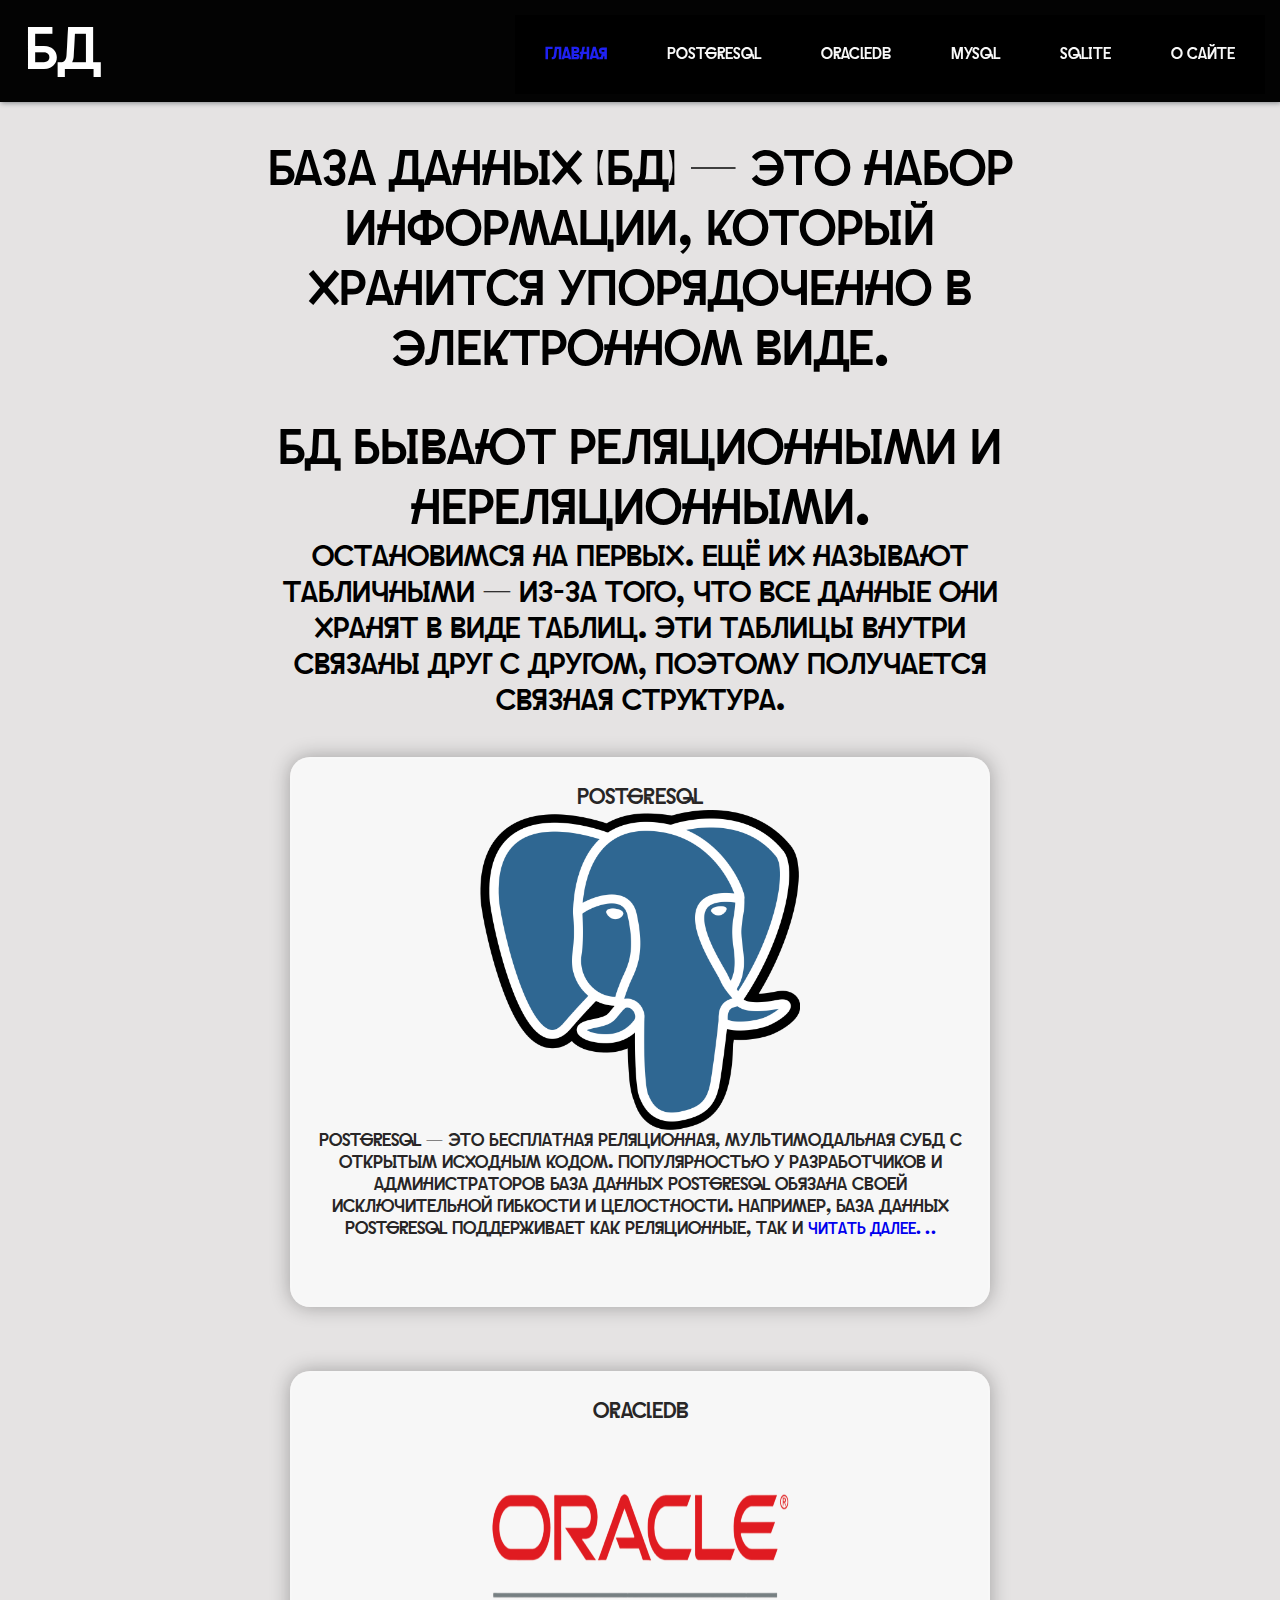
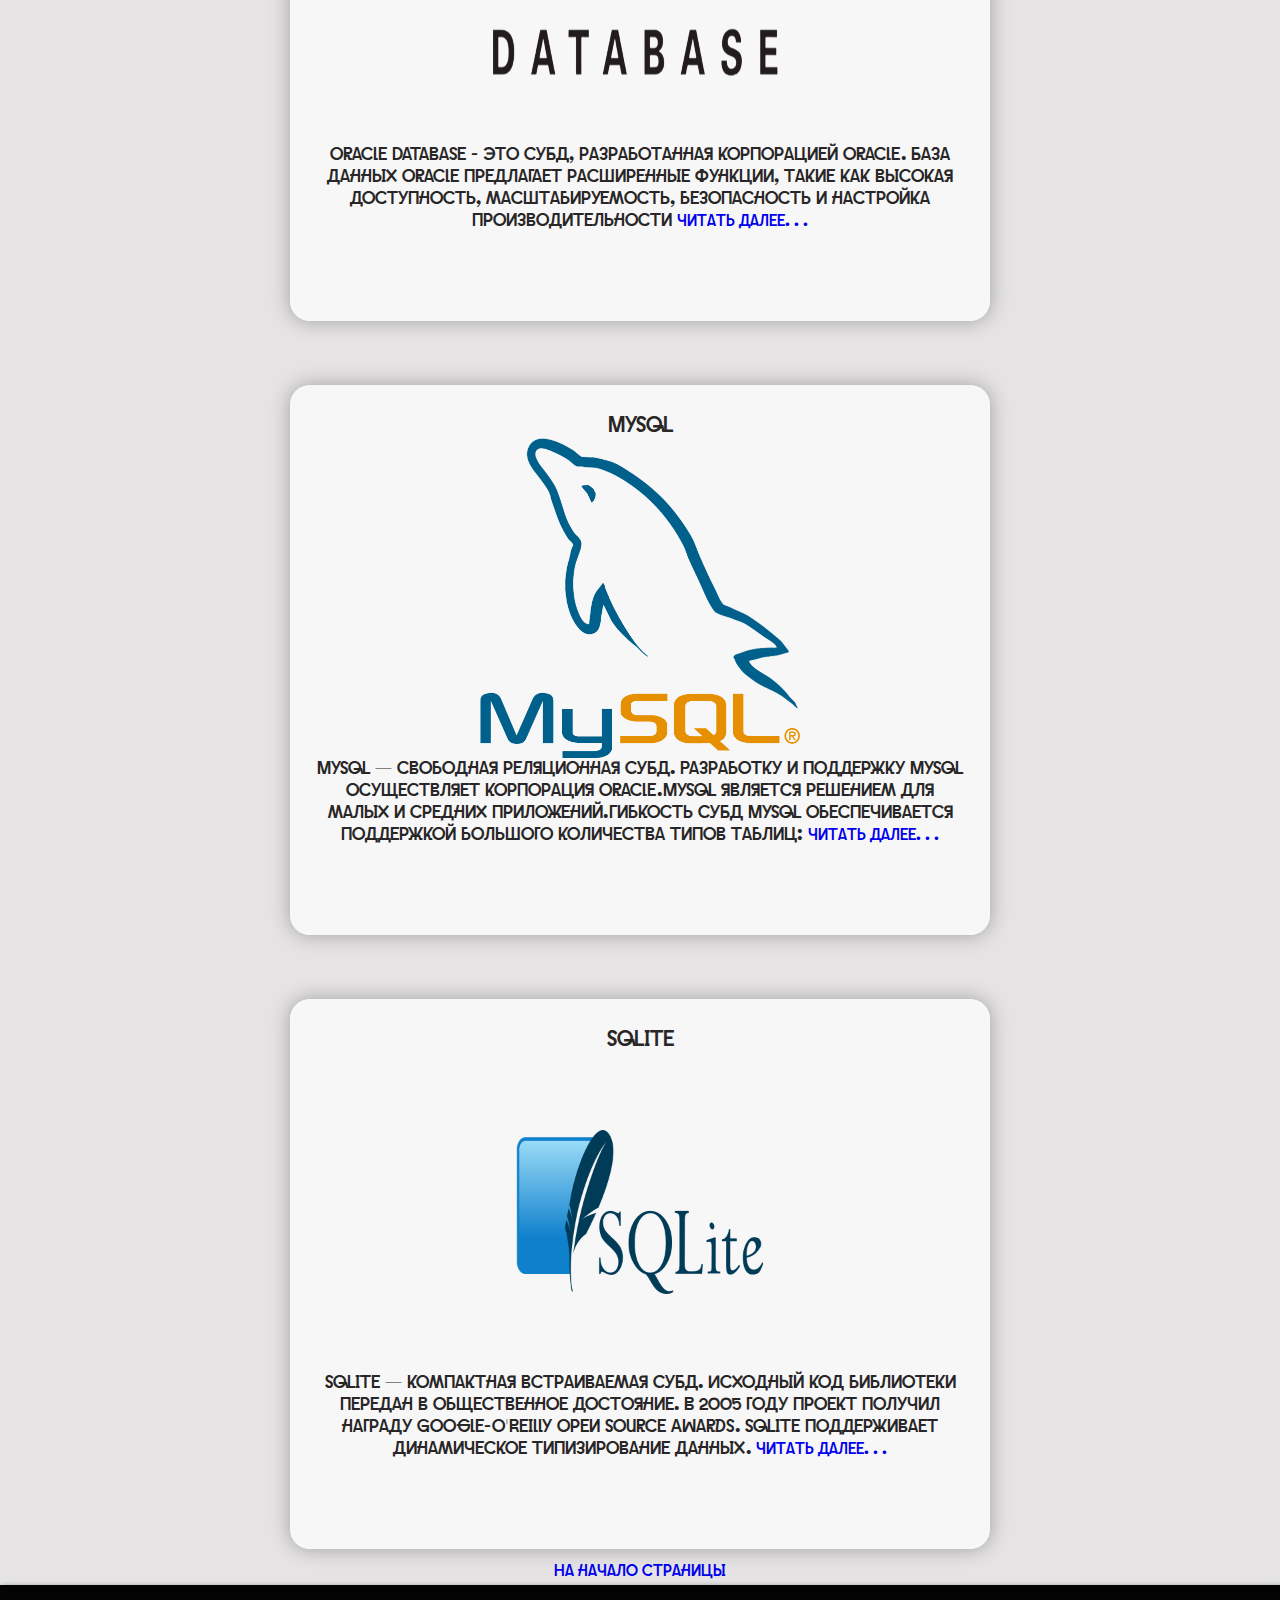
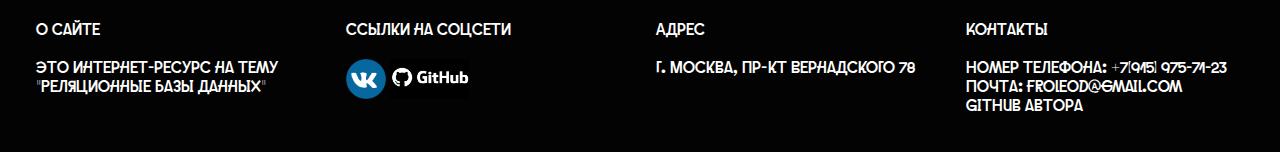
<file: index.html>
<!DOCTYPE html>
<html lang="en">
<head>
    <meta charset="UTF-8">
    <meta name="viewport" content="width=device-width, initial-scale=1.0">
    <title>Реляционные БД</title>
    <link rel="icon" href="favicon.png">


    <link rel="stylesheet" href="style.css" type="text/css">
</head>
<body>
<!-- Navigation bar -->
<header class="header">
    <a href="index.html" class="logo">БД</a>

    <!-- Hamburger icon -->
    <input class="side-menu" type="checkbox" id="side-menu"/>
    <label class="hamb" for="side-menu"><span class="hamb-line"></span></label>

    <!-- Menu -->
    <nav class="nav">
        <ul class="menu">
            <li><a href="index.html" class="active">Главная</a></li>
            <li><a href="postgres.html">PostgreSQL</a></li>
            <li><a href="oracle.html">OracleDB</a></li>
            <li><a href="mysql.html">MySQL</a></li>
            <li><a href="sqlite.html">SQLite</a></li>
            <li><a href="about.html">О сайте</a></li>
        </ul>
    </nav>
</header>


<!-- Main content -->
<main>

    <div class="centerdiv">


        <div class="container" id="tostart">
            <p>
                База данных (БД) — это набор информации,
                который хранится упорядоченно
                в электронном виде.
            </p>
        </div>


        <div class="container">
            <p>БД бывают реляционными и нереляционными.

            <p class="smallp">Остановимся на первых.
                Ещё их называют табличными — из-за того,
                что все данные они хранят в виде таблиц.
                Эти таблицы внутри связаны друг с другом,
                поэтому получается связная структура.
            </p>

            </p>

        </div>


        <br><br>


        <!--        <div class="wrapper">-->


        <div class="cardNChips">
            <div class="card" id="card1">
                <div class="caption">
                    <span class="title">PostgreSQL</span>
                    <a href="postgres.html"><img class="dbimg" src="postgres.jpg" alt="PostgreSQL" width="450px"
                                               height="450px" style="display: block; margin: 0 auto;"></a>
                    <span class="info">
                    PostgreSQL — это бесплатная реляционная, мультимодальная СУБД c открытым исходным кодом.
                    Популярностью у разработчиков и администраторов база данных PostgreSQL обязана своей исключительной
                    гибкости и целостности. Например, база данных PostgreSQL поддерживает как реляционные, так и
                        <a href="postgres.html">Читать далее. ..</a>
                            </span>
                    <br>
                </div>
            </div>

            <div class="card" id="card2">
                <div class="caption">
                    <span class="title">OracleDB</span>
                    <a href="oracle.html"><img class="dbimg" src="oracle3.png" alt="Oracle" width="450px"
                                                 height="450px" style="display: block; margin: 0 auto;"></a>
                    <span class="info">

                            Oracle Database - это СУБД, разработанная корпорацией Oracle.
                            База данных Oracle предлагает расширенные функции,
                            такие как высокая доступность, масштабируемость, безопасность
                            и настройка производительности <a href="oracle.html">Читать далее. . .</a>
                            </span>
                    <br>
                </div>
            </div>

            <div class="card" id="card3">
                <div class="caption">
                    <span class="title">MySQL</span>
                    <a href="mysql.html"><img class="dbimg" src="mysql2.png" alt="MySQL" width="20em"
                                                 height="20em" style="display: block; margin: 0 auto;"></a>
                    <span class="info">
                    MySQL — свободная реляционная СУБД.
                        Разработку и поддержку MySQL осуществляет корпорация Oracle.MySQL является
                            решением для малых и средних приложений.Гибкость СУБД MySQL обеспечивается поддержкой
                            большого количества типов таблиц: <a href="mysql.html">Читать далее. . .</a>
                            </span>
                    <br>
                </div>
            </div>

            <div class="card" id="card4">
                <div class="caption">
                    <span class="title">SQLite</span>
                    <a href="sqlite.html"><img class="dbimg" src="sqlite2.png" alt="SQLite" width="250px"
                                                 height="100px" style="display: block; margin: 0 auto;"></a>
                    <span class="info">
                    SQLite — компактная встраиваемая СУБД.
                        Исходный код библиотеки передан в общественное достояние.
                        В 2005 году проект получил награду Google-O'Reilly Open Source Awards.
                        SQLite поддерживает динамическое типизирование данных.
                        <a href="sqlite.html">Читать далее. . .</a>
                    </span>
                    <br>
                </div>
            </div>

            <!--            </div>-->

            <!--            <div>-->
            <!--                <p>PostgreSQL</p>-->

            <!--                <a href="postgres.html"><img class="dbimg" src="postgres.jpg" alt="PostgreSQL" width="450px"-->
            <!--                                             height="450px" style="display: block; margin: 0 auto;"></a>-->
            <!--                <br>-->

            <!--                <div class="textborder">-->
            <!--                    <p>PostgreSQL — это СУБД c открытым исходным кодом.-->
            <!--                    <p class="smallp">Популярностью у разработчиков и администраторов база данных PostgreSQL-->
            <!--                        обязана-->
            <!--                        своей исключительной-->
            <!--                        гибкости и целостности. Например, база данных PostgreSQL поддерживает-->
            <!--                        как реляционные, так и нереляционные запросы.<a href="postgres.html">Читать далее. .-->
            <!--                            .</a>-->
            <!--                    </p>-->

            <!--                    </p>-->
            <!--                </div>-->

            <!--            </div>-->

            <!--            <div>-->
            <!--                <p>Oracle</p>-->

            <!--                <a href="oracle.html"><img class="dbimg" src="oracle.png" alt="OracleDB" width="450px"-->
            <!--                                           height="450px"-->
            <!--                                           style="display: block; margin: 0 auto;"></a>-->
            <!--                <br>-->

            <!--                <div class="textborder">-->
            <!--                    <p>Oracle Database - это СУБД,-->
            <!--                        разработанная корпорацией Oracle.-->

            <!--                    <p class="smallp">База данных Oracle предлагает расширенные функции,-->
            <!--                        такие как высокая доступность, масштабируемость, безопасность-->
            <!--                        и настройка производительности<a href="oracle.html">Читать далее. . .</a>-->
            <!--                    </p>-->

            <!--                    </p>-->
            <!--                </div>-->

            <!--            </div>-->


            <!--            <div>-->

            <!--                <p>MySQL</p>-->

            <!--                <a href="mysql.html"><img class="dbimg" src="mysql2.png" alt="MySQL" width="450px"-->
            <!--                                          height="450px"-->
            <!--                                          style="display: block; margin: 0 auto;"></a>-->
            <!--                <br>-->

            <!--                <div class="textborder">-->
            <!--                    <p>MySQL — свободная реляционная СУБД.-->

            <!--                    <p class="smallp">Разработку и поддержку MySQL осуществляет корпорация Oracle.-->
            <!--                        MySQL является решением для малых и средних приложений.-->
            <!--                        Гибкость СУБД MySQL обеспечивается поддержкой большого количества типов таблиц: <a-->
            <!--                                href="mysql.html">Читать далее. . .</a>-->
            <!--                    </p>-->

            <!--                    </p>-->
            <!--                </div>-->

            <!--            </div>-->

            <!--            <div>-->
            <!--                <p>SQLite</p>-->

            <!--                <a href="sqlite.html"><img class="dbimg" src="sqlite.png" alt="SQLite" width="450px"-->
            <!--                                           height="450px"-->
            <!--                                           style="display: block; margin: 0 auto;"></a>-->

            <!--                <div class="textborder">-->
            <!--                    <p>SQLite — компактная встраиваемая СУБД.-->
            <!--                    <p class="smallp">Исходный код библиотеки передан в общественное достояние.-->
            <!--                        В 2005 году проект получил награду Google-O'Reilly Open Source Awards.-->
            <!--                        SQLite поддерживает динамическое типизирование данных.-->
            <!--                        <a href="mysql.html">Читать далее. . .</a>-->
            <!--                    </p>-->
            <!--                    </p>-->
            <!--                </div>-->
            <!--            </div>-->

            <!--        </div>-->


        </div>
    </div>
</main>
<p class="smallp">
    <a href="#tostart">На начало страницы</a>
</p>
<footer class="footer">


    <div class="foot">


        <div class="first">
            О сайте<br><br>
            Это интернет-ресурс на тему "Реляционные базы данных"
        </div>

        <div class="second">
            Ссылки на соцсети<br><br>
            <a href="https://vk.com/frolovvvvvvvvvvv" target="_blank"><img src="vk.png" width="40px" height="40px"></a>
            <a href="https://github.com/froleod" target="_blank"><img src="github2.jpg" width="80px" height="40px"></a>
        </div>

        <div class="third">
            Адрес<br><br>
            г. Москва, пр-кт Вернадского 78
        </div>

        <div class="forth">
            Контакты<br><br>
            <a href="tel:89159757123">Номер телефона: +7(915) 975-71-23</a>
            <br>
            <a href="mailto:froleod@gmail.com">Почта: froleod@gmail.com</a>
            <br>
            <a href="https://github.com/froleod" target="_blank">GitHub автора</a>
        </div>

    </div>


</footer>

</body>
</html>
</file>
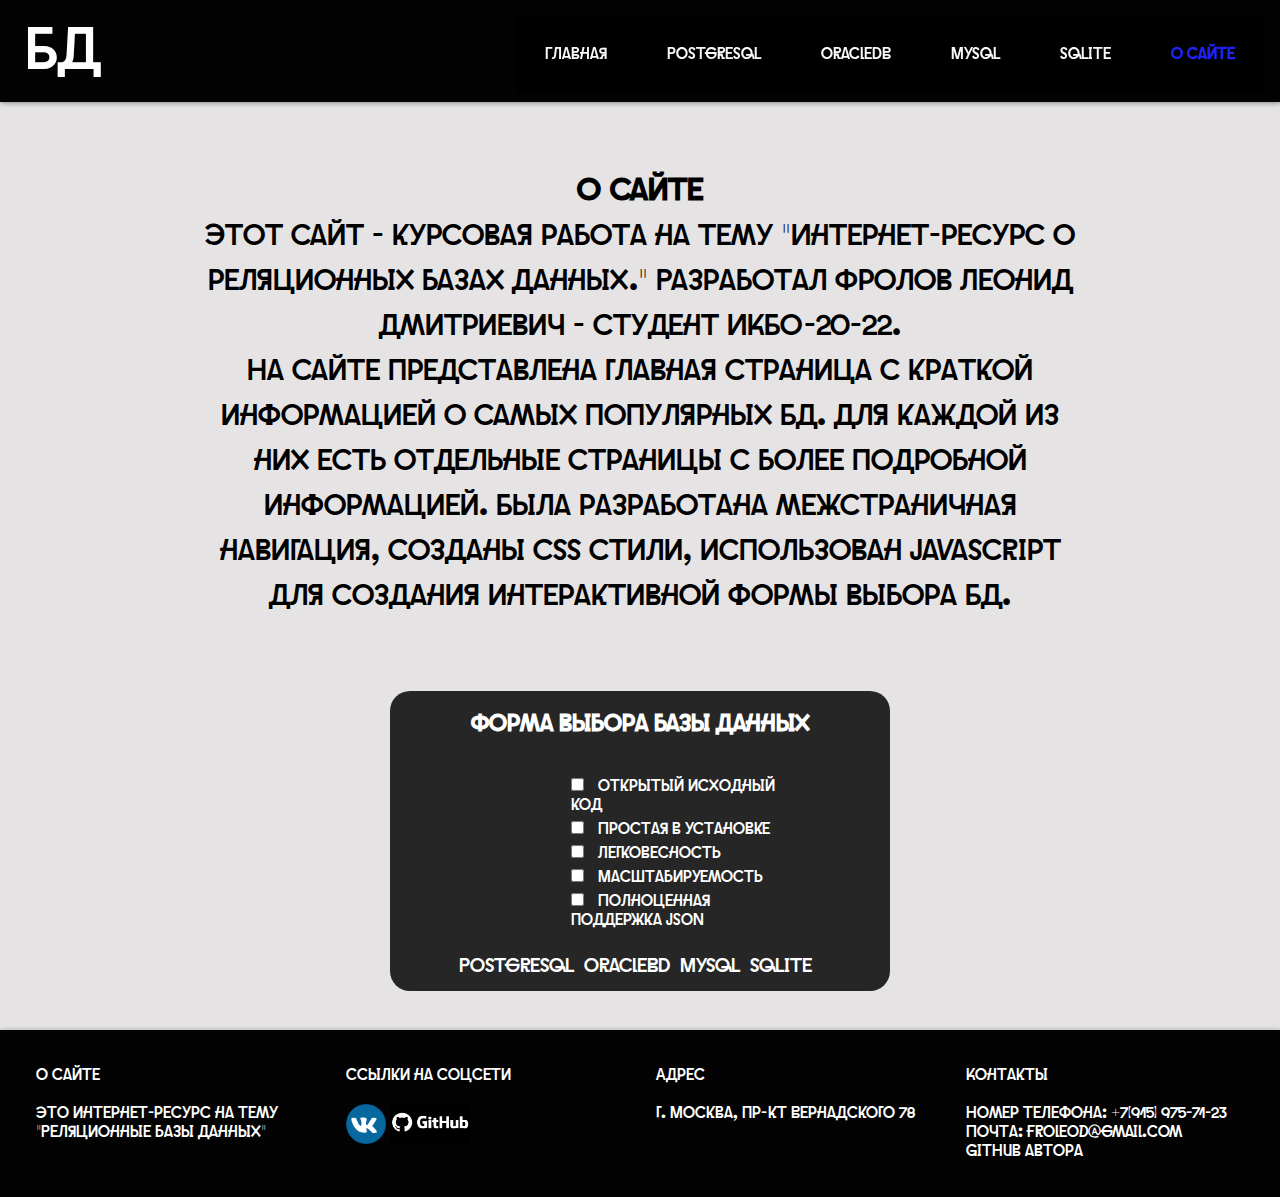
<file: about.html>
<!DOCTYPE html>
<html lang="en">
<head>
    <meta charset="UTF-8">
    <meta name="viewport" content="width=device-width, initial-scale=1.0">
    <title>About</title>
    <link rel="stylesheet" href="style.css">
    <link rel="icon" href="favicon.png">

    <script src="script.js"></script>

</head>
<body>
<!-- Navigation bar -->
<header class="header">
    <a href="index.html" class="logo">БД</a>
    <!-- Hamburger icon -->
    <input class="side-menu" type="checkbox" id="side-menu"/>
    <label class="hamb" for="side-menu"><span class="hamb-line"></span></label>
    <!-- Menu -->
    <nav class="nav">
        <ul class="menu">
            <li><a href="index.html">Главная</a></li>
            <li><a href="postgres.html">PostgreSQL</a></li>
            <li><a href="oracle.html">OracleDB</a></li>
            <li><a href="mysql.html">MySQL</a></li>
            <li><a href="sqlite.html">SQLite</a></li>
            <li><a href="about.html" class="active">О сайте</a></li>
        </ul>
    </nav>
</header>

<main>
    <div class="centerdiv">

        <div style="line-height: 1.5; margin-top: 5%;">


            <h1>О сайте</h1>
            <p class="smallp" style="margin-left: 15%; margin-right: 15%;">Этот сайт - курсовая работа на тему
                "Интернет-ресурс о реляционных базах данных."
                Разработал Фролов Леонид Дмитриевич - студент ИКБО-20-22.
                <br>На сайте представлена главная страница с краткой
                информацией о самых популярных БД.
                Для каждой из них есть отдельные страницы с более подробной информацией. Была разработана межстраничная
                навигация, созданы CSS стили, использован JavaScript для создания интерактивной формы выбора БД.
            </p>
            <br>
            <br>
            <br>



        </div>

        <div class="form">
            <form id="databaseForm">
                <br>
                <h2>Форма выбора базы данных</h2>
                <br><br>
                <div class="labels">
                <label>
                    <input type="checkbox" name="openSourceCheckbox" class="filterCheckbox">
                    Открытый исходный код
                </label>
                <label>
                    <input type="checkbox" name="easyToInstallCheckbox" class="filterCheckbox">
                    Простая в установке
                </label>
                <label>
                    <input type="checkbox" name="lightnessCheckbox" class="filterCheckbox">
                    Легковесность
                </label>
                <label>
                    <input type="checkbox" name="performanceCheckbox" class="filterCheckbox">
                    Масштабируемость
                </label>
                <label>
                    <input type="checkbox" name="JSONCheckbox" class="filterCheckbox">
                    Полноценная поддержка JSON
                </label>
                </div>
                <br>
                <div id="result"></div>
            </form>
        </div>
        <br>
    </div>
</main>
</body>

<footer class="footer">


    <div class="foot">


        <div class="first">
            О сайте<br><br>
            Это интернет-ресурс на тему "Реляционные базы данных"
        </div>

        <div class="second">
            Ссылки на соцсети<br><br>
            <a href="https://vk.com/frolovvvvvvvvvvv" target="_blank"><img src="vk.png" width="40px" height="40px"></a>
            <a href="https://github.com/froleod" target="_blank"><img src="github2.jpg" width="80px" height="40px"></a>
        </div>

        <div class="third">
            Адрес<br><br>
            г. Москва, пр-кт Вернадского 78
        </div>

        <div class="forth">
            Контакты<br><br>
            <a href="tel:89159757123">Номер телефона: +7(915) 975-71-23</a>
            <br>
            <a href="mailto:froleod@gmail.com">Почта: froleod@gmail.com</a>
            <br>
            <a href="https://github.com/froleod" target="_blank">GitHub автора</a>
        </div>

    </div>


</footer>
</html>
</file>
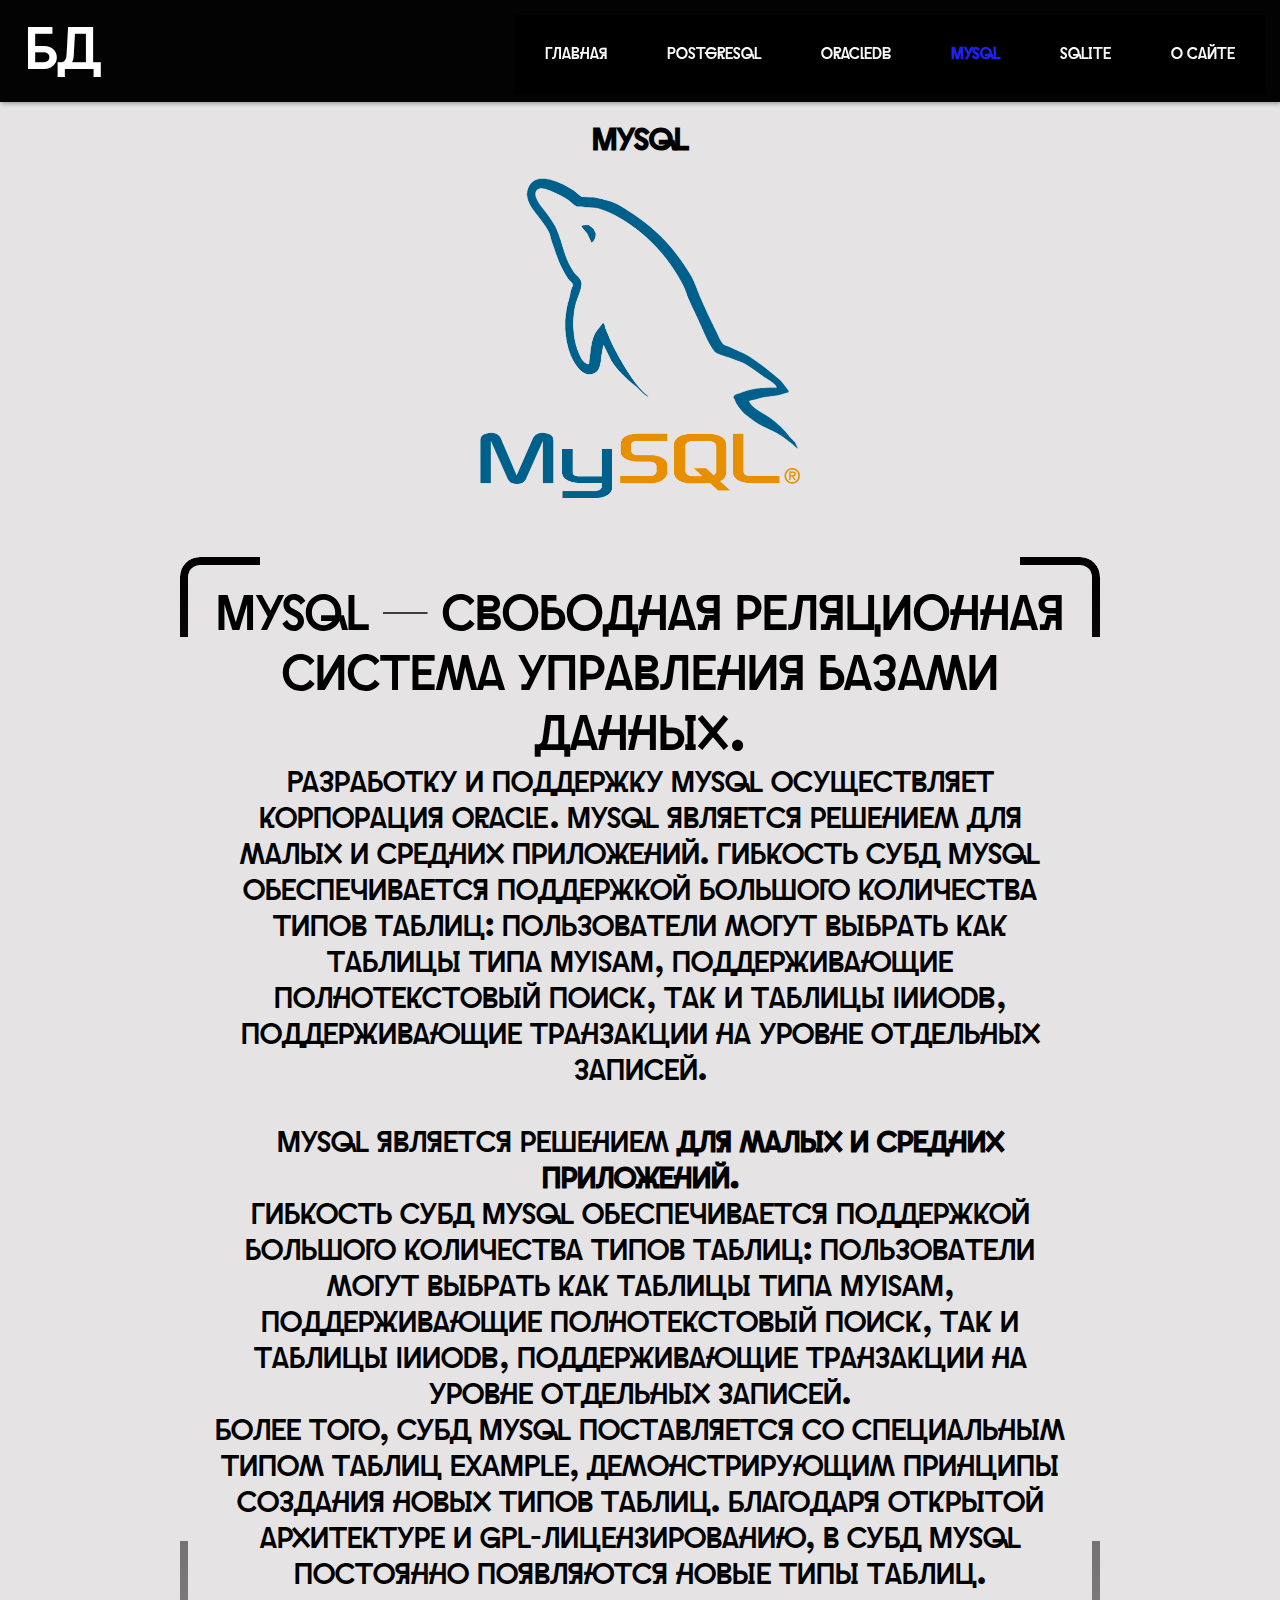
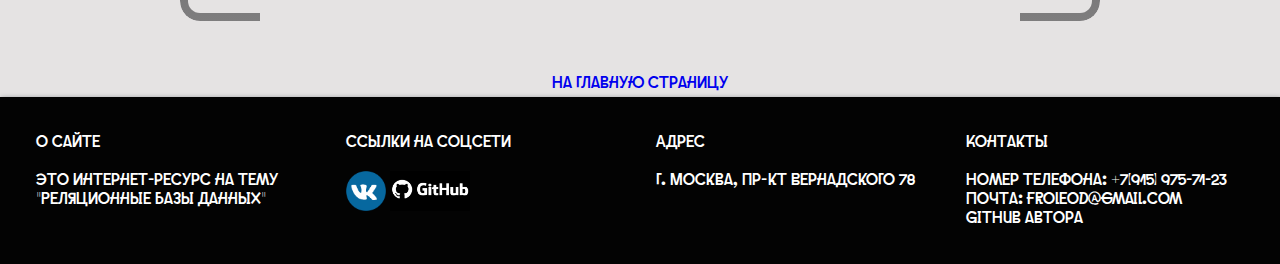
<file: mysql.html>
<!DOCTYPE html>
<html lang="en">
<head>
    <meta charset="UTF-8">
    <meta name="viewport" content="width=device-width, initial-scale=1.0">
    <title>MySQL</title>
    <link rel="stylesheet" href="style.css">
    <link rel="icon" href="favicon.png">

</head>
<body>
    <!-- Navigation bar -->
    <header class="header">
        <!-- Logo -->
        <a href="index.html" class="logo">БД</a>
        <!-- Hamburger icon -->
        <input class="side-menu" type="checkbox" id="side-menu"/>
        <label class="hamb" for="side-menu"><span class="hamb-line"></span></label>
        <!-- Menu -->
        <nav class="nav">
            <ul class="menu">
                <li><a href="index.html">Главная</a></li>
                <li><a href="postgres.html">PostgreSQL</a></li>
                <li><a href="oracle.html">OracleDB</a></li>
                <li><a href="mysql.html" class="active">MySQL</a></li>
                <li><a href="sqlite.html">SQLite</a></li>
                <li><a href="about.html">О сайте</a></li>
            </ul>
        </nav>
    </header>
    <!-- Main content -->
    <main>
        <div class="centerdiv">
            <br>
            <h1>MySQL</h1>
            <br>
        
            <img class="dbimg" src="mysql2.png" alt="MySQL" width="450px" height="450px" style="display: block; margin: 0 auto;">
            <br>
        
            <div class="textborder">
                <p>MySQL — свободная реляционная система управления базами данных.

                <p class="smallp">Разработку и поддержку MySQL осуществляет корпорация Oracle.
                    MySQL является решением для малых и средних приложений.
                    Гибкость СУБД MySQL обеспечивается поддержкой большого количества типов таблиц:
                    пользователи могут выбрать как таблицы типа MyISAM, поддерживающие полнотекстовый поиск,
                    так и таблицы InnoDB, поддерживающие транзакции на уровне отдельных записей.

                    <br><br>
                MySQL является решением <b>для малых и средних приложений.</b>
                <br>
                Гибкость СУБД MySQL обеспечивается поддержкой большого количества типов таблиц: пользователи могут
                выбрать как таблицы типа MyISAM, поддерживающие полнотекстовый поиск, так и таблицы InnoDB, поддерживающие
                транзакции на уровне отдельных записей.
                <br>Более того, СУБД MySQL поставляется со специальным типом таблиц EXAMPLE,
                демонстрирующим принципы создания новых типов таблиц. Благодаря открытой архитектуре и GPL-лицензированию, в
                СУБД MySQL постоянно появляются новые типы таблиц.
                </p>

                </p>
            </div>
        
            
        
            <p class="smallp">
                <a href="index.html">На главную страницу</a>
            </p>
        </div>
    </main>
</body>
<footer class="footer">


    <div class="foot">


        <div class="first">
            О сайте<br><br>
            Это интернет-ресурс на тему "Реляционные базы данных"
        </div>

        <div class="second">
            Ссылки на соцсети<br><br>
            <a href="https://vk.com/frolovvvvvvvvvvv" target="_blank"><img src="vk.png" width="40px" height="40px"></a>
            <a href="https://github.com/froleod" target="_blank"><img src="github2.jpg" width="80px" height="40px"></a>
        </div>

        <div class="third">
            Адрес<br><br>
            г. Москва, пр-кт Вернадского 78
        </div>

        <div class="forth">
            Контакты<br><br>
            <a href="tel:89159757123">Номер телефона: +7(915) 975-71-23</a>
            <br>
            <a href="mailto:froleod@gmail.com">Почта: froleod@gmail.com</a>
            <br>
            <a href="https://github.com/froleod" target="_blank">GitHub автора</a>
        </div>

    </div>


</footer>
</html>
</file>
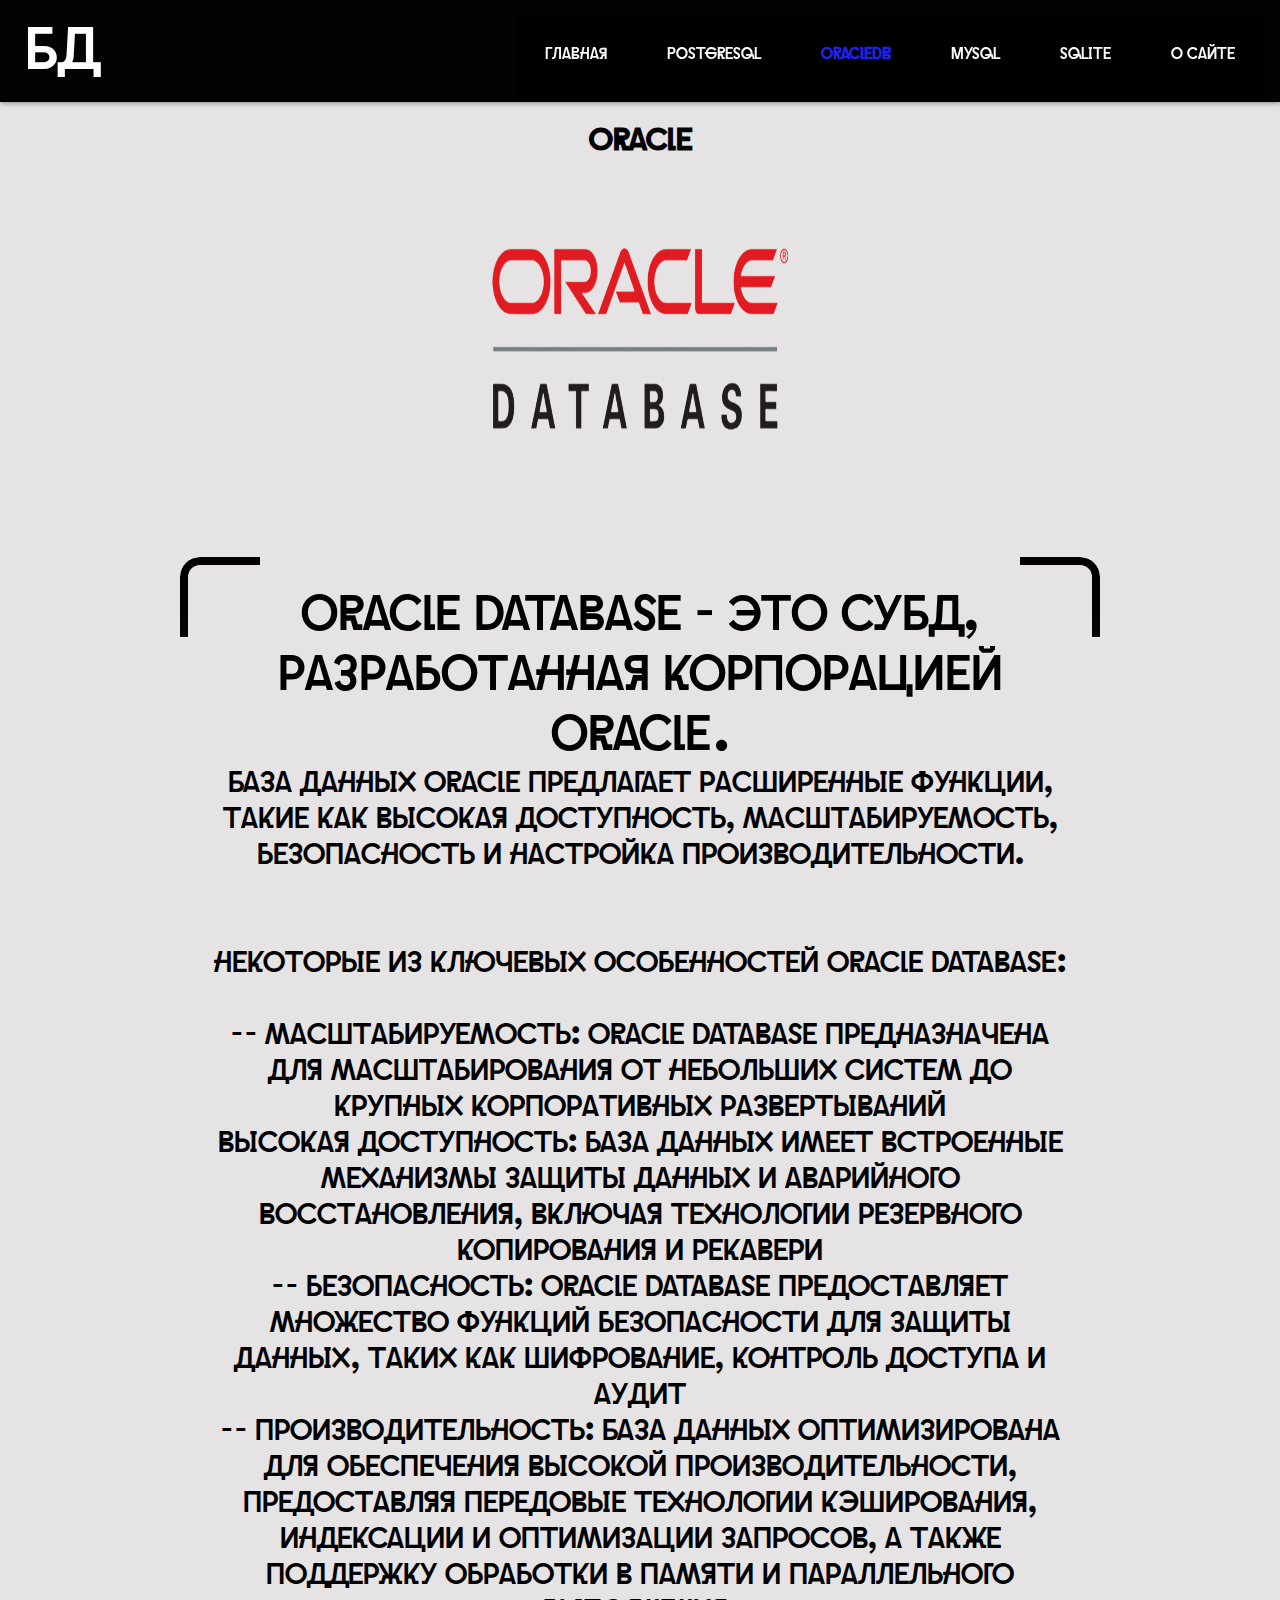
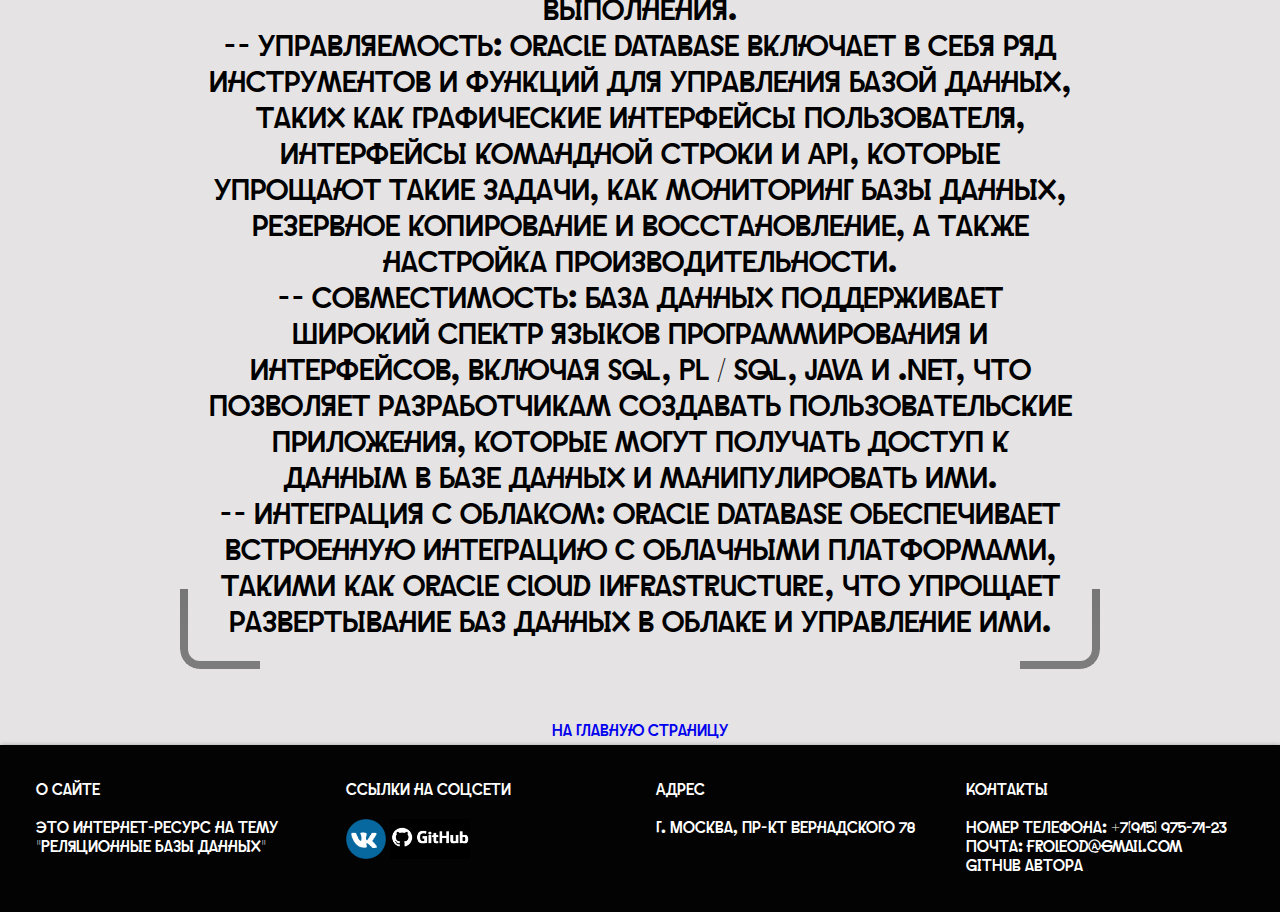
<file: oracle.html>
<!DOCTYPE html>
<html lang="en">
<head>
    <meta charset="UTF-8">
    <meta name="viewport" content="width=device-width, initial-scale=1.0">
    <title>Oracle</title>
    <link rel="stylesheet" href="style.css">
    <link rel="icon" href="favicon.png">

</head>
<body>
    <!-- Navigation bar -->
    <header class="header">
        <!-- Logo -->
        <a href="index.html" class="logo">БД</a>
        <!-- Hamburger icon -->
        <input class="side-menu" type="checkbox" id="side-menu"/>
        <label class="hamb" for="side-menu"><span class="hamb-line"></span></label>
        <!-- Menu -->
        <nav class="nav">
            <ul class="menu">
                <li><a href="index.html">Главная</a></li>
                <li><a href="postgres.html">PostgreSQL</a></li>
                <li><a href="oracle.html" class="active">OracleDB</a></li>
                <li><a href="mysql.html">MySQL</a></li>
                <li><a href="sqlite.html">SQLite</a></li>
                <li><a href="about.html">О сайте</a></li>
            </ul>
        </nav>
    </header>
    <!-- Main content -->
    <main>
        <div class="centerdiv">
            <br>
            <h1>Oracle</h1>
            <br>


            <img class="dbimg" src="oracle3.png" alt="Oracle" width="450px" height="450px" style="display: block; margin: 0 auto;">
            <br>
        
            <div class="textborder">
                <p>Oracle Database - это СУБД,
                    разработанная корпорацией Oracle.

                <p class="smallp">База данных Oracle предлагает расширенные функции,
                    такие как высокая доступность, масштабируемость, безопасность
                    и настройка производительности.
                <br>
                <br><br>
                некоторые из ключевых особенностей Oracle Database:<br><br>

                -- масштабируемость: Oracle Database предназначена для масштабирования от небольших систем
                до крупных корпоративных развертываний<br>
                высокая доступность: база данных имеет встроенные механизмы защиты данных и аварийного восстановления, включая технологии резервного копирования и рекавери<br>
                -- безопасность: Oracle Database предоставляет множество функций безопасности для защиты данных, таких как шифрование, контроль доступа и аудит<br>
                -- производительность: База данных оптимизирована для обеспечения высокой производительности, предоставляя передовые технологии кэширования, индексации и оптимизации запросов, а также поддержку обработки в памяти и параллельного выполнения.<br>
                -- управляемость: Oracle Database включает в себя ряд инструментов и функций для управления базой данных, таких как графические интерфейсы пользователя, интерфейсы командной строки и API, которые упрощают такие задачи, как мониторинг базы данных, резервное копирование и восстановление, а также настройка производительности.<br>
                -- совместимость: База данных поддерживает широкий спектр языков программирования и интерфейсов, включая SQL, PL / SQL, Java и .NET, что позволяет разработчикам создавать пользовательские приложения, которые могут получать доступ к данным в базе данных и манипулировать ими.<br>
                -- интеграция с облаком: Oracle Database обеспечивает встроенную интеграцию с облачными платформами, такими как Oracle Cloud Infrastructure, что упрощает развертывание баз данных в облаке и управление ими.<br>
                </p>

                </p>
            </div>
        
            
        
            <p class="smallp">
                <a href="index.html">На главную страницу</a>
            </p>
        </div>
    </main>
</body>

<footer class="footer">


    <div class="foot">


        <div class="first">
            О сайте<br><br>
            Это интернет-ресурс на тему "Реляционные базы данных"
        </div>

        <div class="second">
            Ссылки на соцсети<br><br>
            <a href="https://vk.com/frolovvvvvvvvvvv" target="_blank"><img src="vk.png" width="40px" height="40px"></a>
            <a href="https://github.com/froleod" target="_blank"><img src="github2.jpg" width="80px" height="40px"></a>
        </div>

        <div class="third">
            Адрес<br><br>
            г. Москва, пр-кт Вернадского 78
        </div>

        <div class="forth">
            Контакты<br><br>
            <a href="tel:89159757123">Номер телефона: +7(915) 975-71-23</a>
            <br>
            <a href="mailto:froleod@gmail.com">Почта: froleod@gmail.com</a>
            <br>
            <a href="https://github.com/froleod" target="_blank">GitHub автора</a>
        </div>

    </div>


</footer>
</html>
</file>
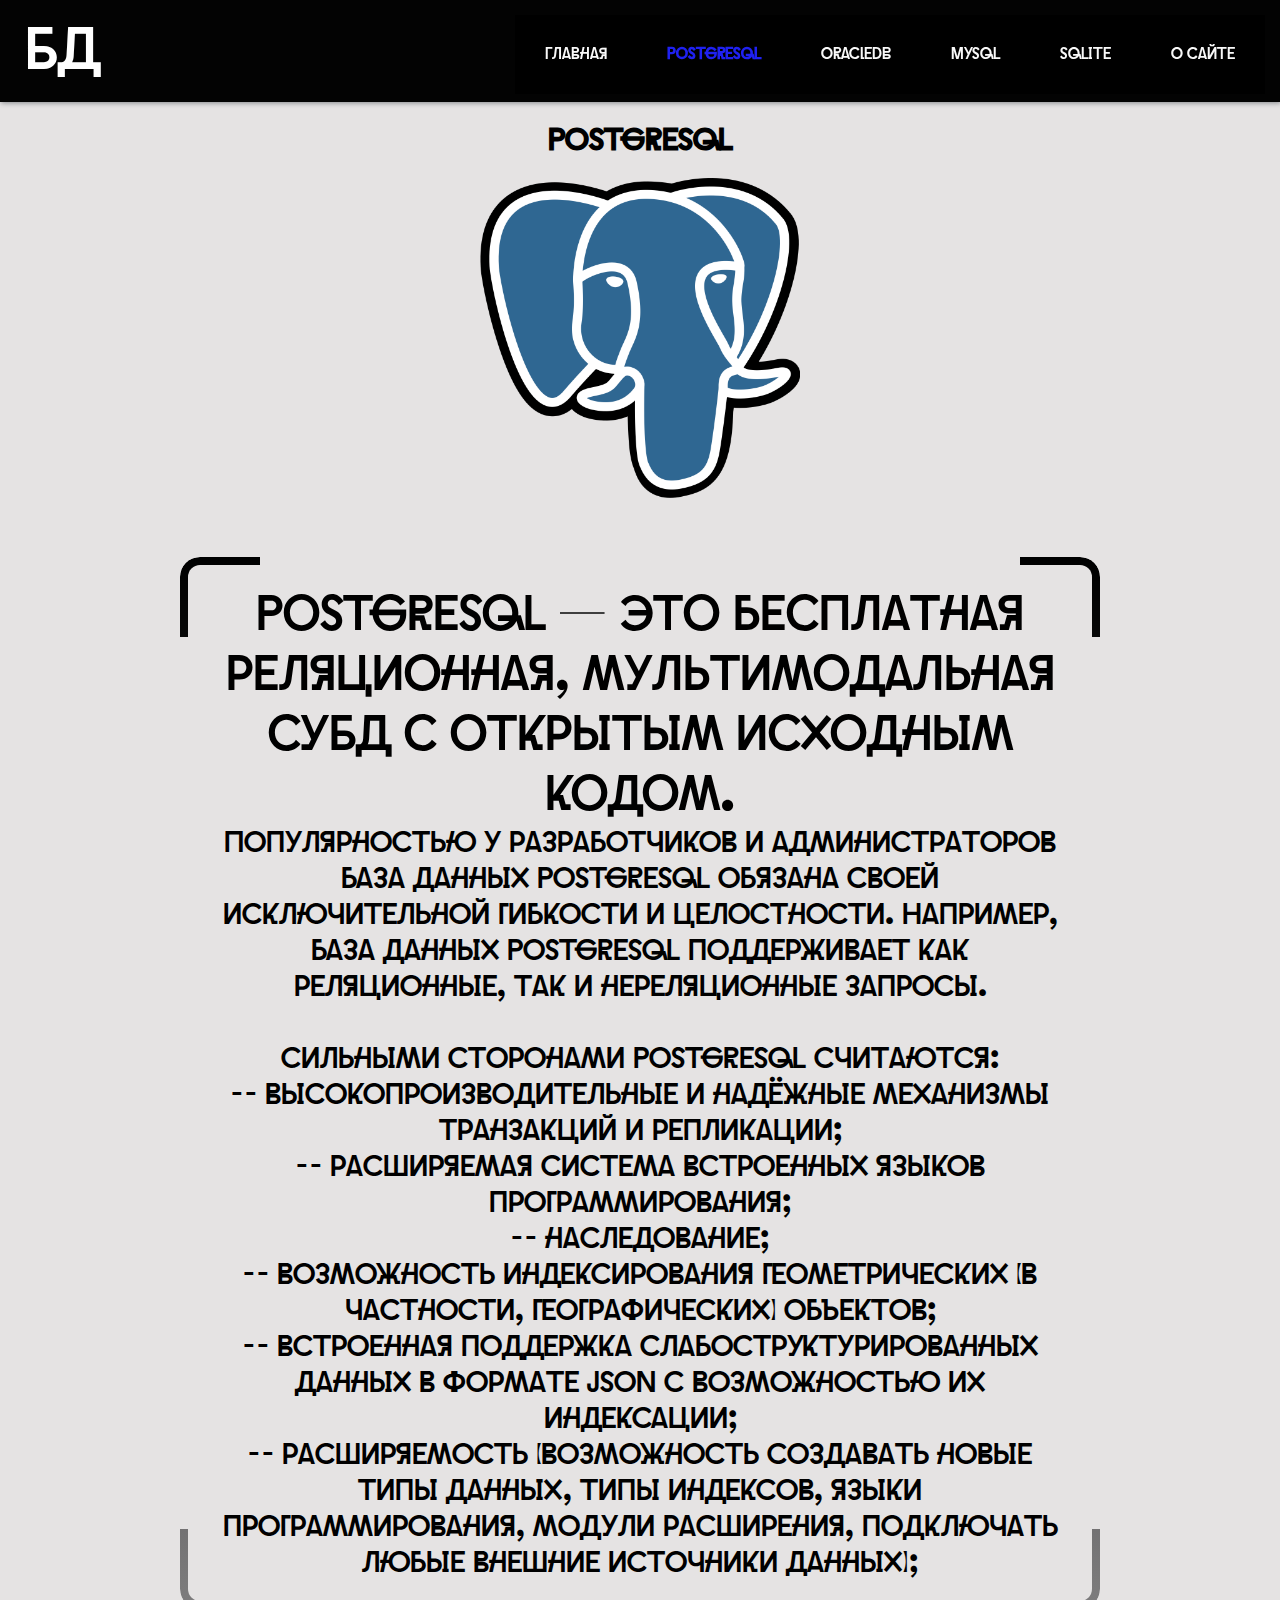
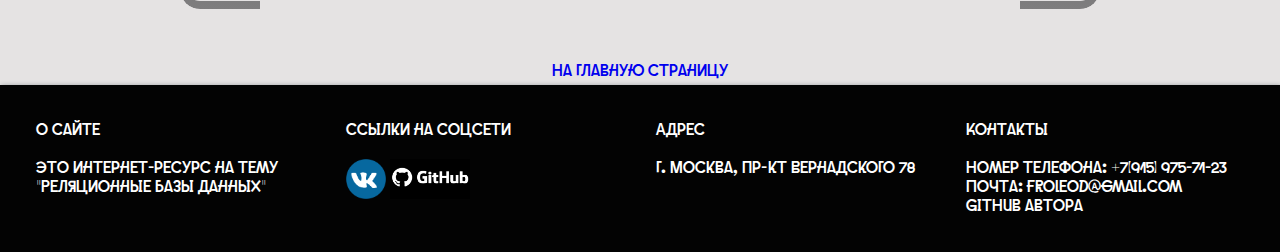
<file: postgres.html>
<!DOCTYPE html>
<html lang="en">
<head>
    <meta charset="UTF-8">
    <meta name="viewport" content="width=device-width, initial-scale=1.0">
    <title>PostgreSQL</title>
    <link rel="stylesheet" href="style.css">
    <link rel="icon" href="favicon.png">

</head>
<body>
    <!-- Navigation bar -->
    <header class="header">
        <!-- Logo -->
        <a href="index.html" class="logo">БД</a>
        <!-- Hamburger icon -->
        <input class="side-menu" type="checkbox" id="side-menu"/>
        <label class="hamb" for="side-menu"><span class="hamb-line"></span></label>
        <!-- Menu -->
        <nav class="nav">
            <ul class="menu">
                <li><a href="index.html">Главная</a></li>
                <li><a href="postgres.html" class="active">PostgreSQL</a></li>
                <li><a href="oracle.html">OracleDB</a></li>
                <li><a href="mysql.html">MySQL</a></li>
                <li><a href="sqlite.html">SQLite</a></li>
                <li><a href="about.html">О сайте</a></li>
            </ul>
        </nav>
    </header>
    <!-- Main content -->
    <main>
        <div class="centerdiv">
            <br>
            <h1>PostgreSQL</h1>
            <br>
        
            <img class="dbimg" src="postgres.jpg" alt="PostgreSQL" width="450px" height="450px" style="display: block; margin: 0 auto;">
            <br>
        
            <div class="textborder">
                <p>PostgreSQL — это бесплатная реляционная, мультимодальная СУБД c открытым исходным кодом.
                    <p class="smallp">Популярностью у разработчиков и администраторов база данных PostgreSQL обязана своей исключительной 
                    гибкости и целостности. Например, база данных PostgreSQL поддерживает
                    как реляционные, так и нереляционные запросы.<br><br>
                    Сильными сторонами PostgreSQL считаются:
                        <br>
                        -- высокопроизводительные и надёжные механизмы транзакций и репликации;<br>
                        -- расширяемая система встроенных языков программирования;<br>
                        -- наследование;<br>
                        -- возможность индексирования геометрических (в частности, географических) объектов;<br>
                        -- встроенная поддержка слабоструктурированных данных в формате JSON с возможностью их индексации;<br>
                        -- расширяемость (возможность создавать новые типы данных, типы индексов, языки программирования, модули расширения, подключать любые внешние источники данных);<br>
                    </p>
                    
                </p>
            </div>
        
            
        
            <p class="smallp">
                <a href="index.html">На главную страницу</a>
            </p>
        </div>
    </main>
</body>
<footer class="footer">


    <div class="foot">


        <div class="first">
            О сайте<br><br>
            Это интернет-ресурс на тему "Реляционные базы данных"
        </div>

        <div class="second">
            Ссылки на соцсети<br><br>
            <a href="https://vk.com/frolovvvvvvvvvvv" target="_blank"><img src="vk.png" width="40px" height="40px"></a>
            <a href="https://github.com/froleod" target="_blank"><img src="github2.jpg" width="80px" height="40px"></a>
        </div>

        <div class="third">
            Адрес<br><br>
            г. Москва, пр-кт Вернадского 78
        </div>

        <div class="forth">
            Контакты<br><br>
            <a href="tel:89159757123">Номер телефона: +7(915) 975-71-23</a>
            <br>
            <a href="mailto:froleod@gmail.com">Почта: froleod@gmail.com</a>
            <br>
            <a href="https://github.com/froleod" target="_blank">GitHub автора</a>
        </div>

    </div>


</footer>
</html>
</file>
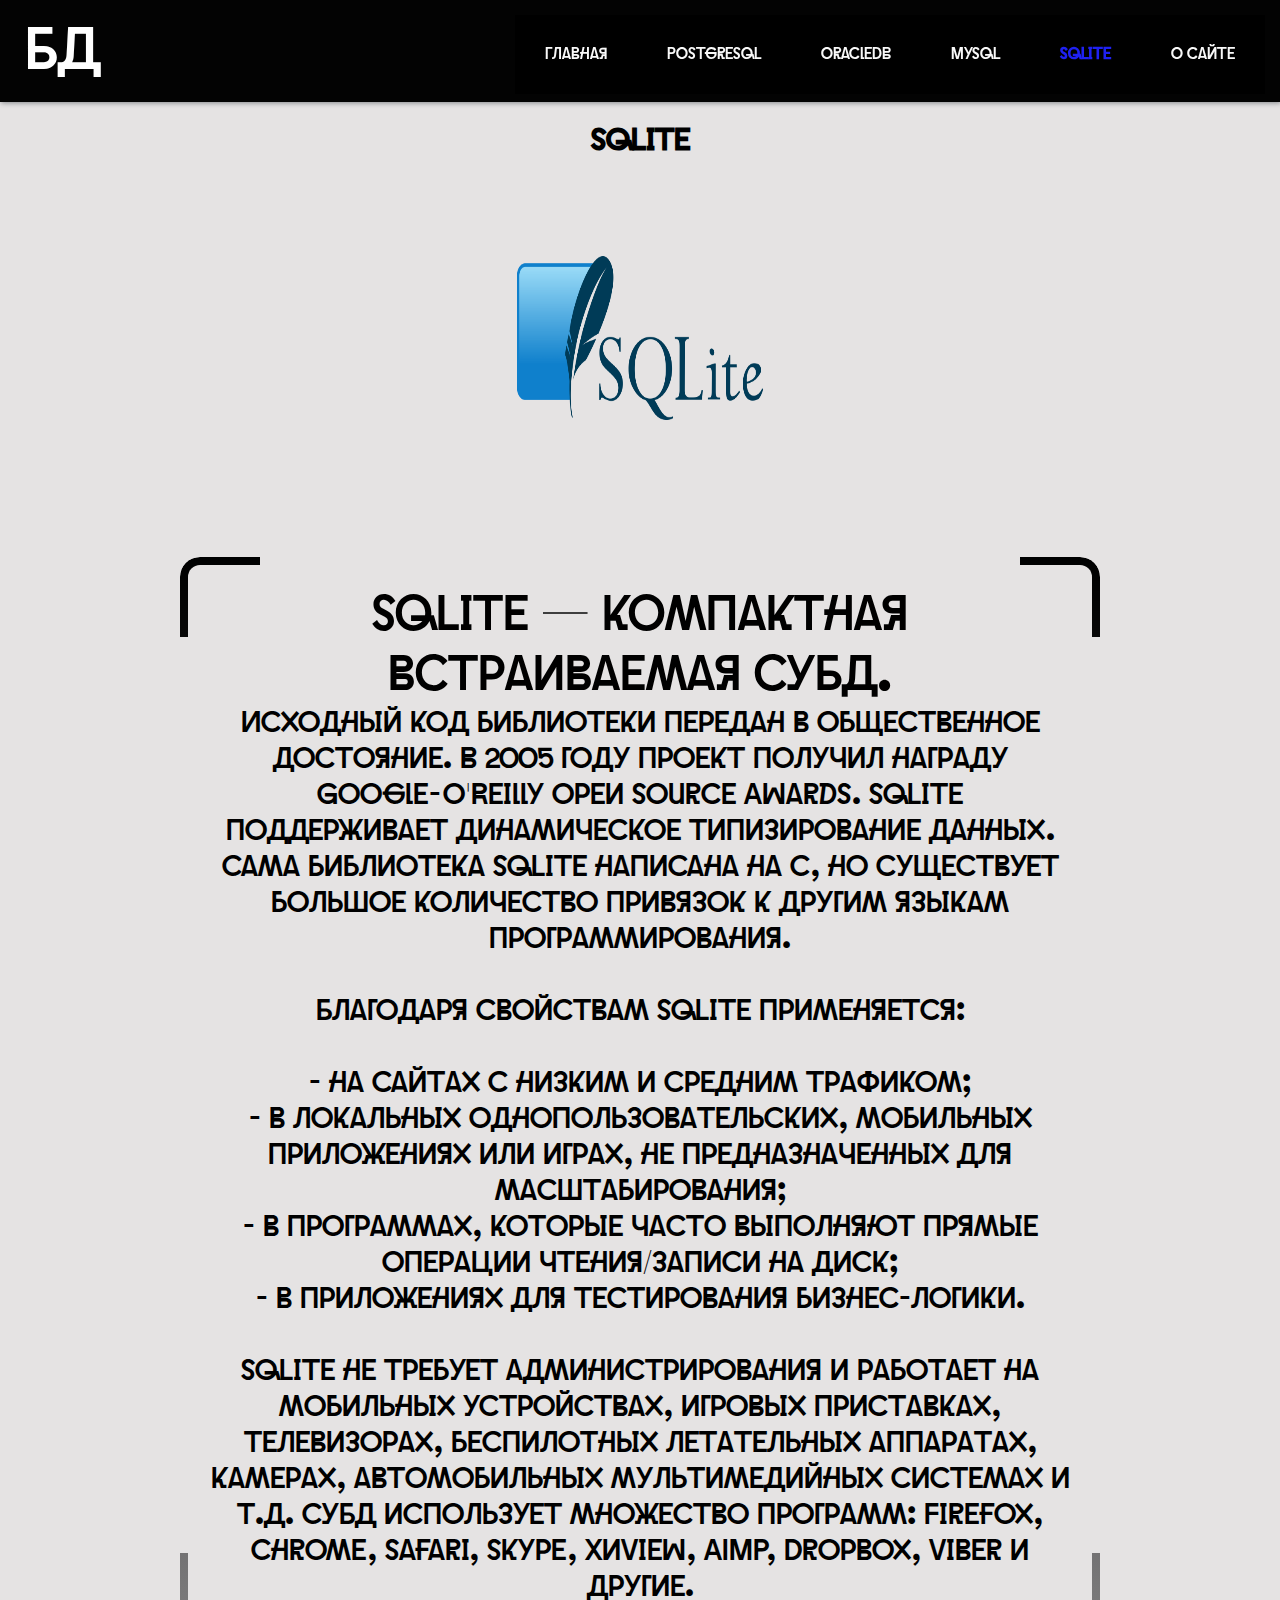
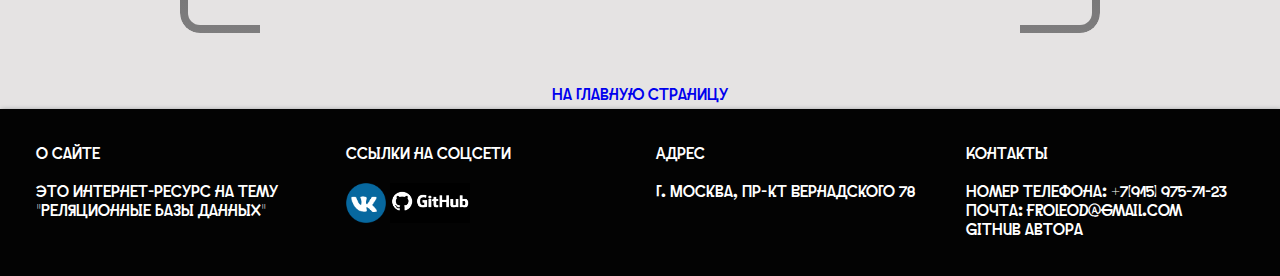
<file: sqlite.html>
<!DOCTYPE html>
<html lang="en">
<head>
    <meta charset="UTF-8">
    <meta name="viewport" content="width=device-width, initial-scale=1.0">
    <title>SQLite</title>
    <link rel="stylesheet" href="style.css">
    <link rel="icon" href="favicon.png">

</head>
<body>
<!-- Navigation bar -->
<header class="header">
    <!-- Logo -->
    <a href="index.html" class="logo">БД</a>
    <!-- Hamburger icon -->
    <input class="side-menu" type="checkbox" id="side-menu"/>
    <label class="hamb" for="side-menu"><span class="hamb-line"></span></label>
    <!-- Menu -->
    <nav class="nav">
        <ul class="menu">
            <li><a href="index.html">Главная</a></li>
            <li><a href="postgres.html">PostgreSQL</a></li>
            <li><a href="oracle.html">OracleDB</a></li>
            <li><a href="mysql.html">MySQL</a></li>
            <li><a href="sqlite.html" class="active">SQLite</a></li>
            <li><a href="about.html">О сайте</a></li>
        </ul>
    </nav>
</header>
<!-- Main content -->
<main>
    <div class="centerdiv">
        <br>
        <h1>SQLite</h1>
        <br>

        <img class="dbimg" src="sqlite.png" alt="SQLite" width="450px" height="450px"
             style="display: block; margin: 0 auto;">
        <br>

        <div class="textborder">
            <p>SQLite — компактная встраиваемая СУБД.
            <p class="smallp">Исходный код библиотеки передан в общественное достояние.
                В 2005 году проект получил награду Google-O'Reilly Open Source Awards.
                SQLite поддерживает динамическое типизирование данных.
                Сама библиотека SQLite написана на C,
                но существует большое количество привязок к другим языкам программирования.

                <br><br>
                Благодаря свойствам SQLite применяется:
                <br><br>
                - на сайтах с низким и средним трафиком;<br>
                - в локальных однопользовательских, мобильных приложениях или играх, не предназначенных для
                масштабирования;<br>
                - в программах, которые часто выполняют прямые операции чтения/записи на диск;<br>
                - в приложениях для тестирования бизнес-логики.<br><br>
                SQLite не требует администрирования и работает на мобильных устройствах, игровых приставках,
                телевизорах,
                беспилотных летательных аппаратах, камерах, автомобильных мультимедийных системах и т.д.
                СУБД использует множество программ: Firefox, Chrome, Safari, Skype, XnView, AIMP, Dropbox, Viber и
                другие.

            </p>
            </p>
        </div>


        <p class="smallp">
            <a href="index.html">На главную страницу</a>
        </p>
    </div>
</main>
</body>

<footer class="footer">


    <div class="foot">


        <div class="first">
            О сайте<br><br>
            Это интернет-ресурс на тему "Реляционные базы данных"
        </div>

        <div class="second">
            Ссылки на соцсети<br><br>
            <a href="https://vk.com/frolovvvvvvvvvvv" target="_blank"><img src="vk.png" width="40px" height="40px"></a>
            <a href="https://github.com/froleod" target="_blank"><img src="github2.jpg" width="80px" height="40px"></a>
        </div>

        <div class="third">
            Адрес<br><br>
            г. Москва, пр-кт Вернадского 78
        </div>

        <div class="forth">
            Контакты<br><br>
            <a href="tel:89159757123">Номер телефона: +7(915) 975-71-23</a>
            <br>
            <a href="mailto:froleod@gmail.com">Почта: froleod@gmail.com</a>
            <br>
            <a href="https://github.com/froleod" target="_blank">GitHub автора</a>
        </div>

    </div>


</footer>
</html>
</file>
<file: style.css>
@font-face {
    font-family: Cakra-Normal;
    src: url("Cakra-Normal.otf");
}

::selection {
    background: #b7c1ff;
}

:root {
    --white: #f9f9f9;
    --black: #36383F;
    --gray: #85888C;
}


body {
    color: black;
    width: 100%;
    height: 100%;
    background-color: rgba(225, 223, 223, 0.87);
    font-family: "Cakra-Normal";
}

.appear{
    opacity: 0;
    transition: 1s;
}

.appear.show{
    opacity: 1;
    transition: 1s;
}


.wrapper {
    display: grid;
    grid-template-columns: repeat(2, 1fr);
    /* column-gap: 0.1em; */
    row-gap: 2em;
}

.cardNChips {
    display: grid;
    grid-template-columns: repeat(2, 1fr);
    row-gap: 4em;
    justify-items: center;
}


.card {
    height: 550px;
    width: 700px;
    border-radius: 20px;
    background: rgba(255, 255, 255, 0.7);
    z-index: 10;
    padding: 25px;
    color: #282626;
    border: 2px solid rgba(255, 255, 255, 0.1);
    box-shadow: 0 0 20px rgba(0, 0, 0, 0.3);
    transition: 1s ease-out;

}
.card>i {
    position: absolute;
    top: 10%;
    right: 10%;
    font-size: 2.5rem;
}



.card>div>h1 {
    font-weight: lighter;
    font-size: 16px;
}



.caption .title {
    font-size: 22px;
}

.caption .info {
    margin-top: 5px;
    font-size: 18px;
}


.card:hover{
    transform: scale(1.05);
}

@media (max-width: 1460px) {
    .cardNChips{
        grid-template-columns: 100%;
    }
}

@media(max-width: 800px) {

    .card {
        height: 550px;
        width: 500px;
        padding: 20px;
    }
    p {
        font-size: 25px;
    }
    .container {
        font-size: 25px;

    }

    .dbimg {
        width: 15em;
        height: 15em;
    }
}


@media(max-width: 768px) {

    .container p {
        font-size: 30px;
    }

    .card {
        height: 700px;
        width: 350px;
        padding: 20px;
    }
    p {
        font-size: 10px;
    }


    .dbimg {
        width: 10em;
        height: 10em;
    }
}



p, a {
    font-size: 1rem;
}



* {
    margin: 0;
    scroll-behavior: smooth;
    padding: 0;
    box-sizing: border-box;
}


a {
    text-decoration: none;
}

ul {
    list-style: none;
}

.header {
    background-color: rgba(3, 3, 3);
    box-shadow: 1px 1px 5px 0 var(--gray);
    position: sticky;
    top: 0;
    width: 100%;
    z-index: 10000;
    padding: 15px;
    color: black;
}

.logo {
    display: inline-block;
    color: white;
    font-size: 60px;
    margin-left: 10px;
}


.nav {
    width: 100%;
    height: 100%;
    position: fixed;
    /*background-color: var(--black);*/
    background-color: black;
    overflow: hidden;
    left: 0;
    flex-flow: row nowrap;

}

.menu a {
    display: block;
    padding: 30px;
    color: var(--white);
}

.menu a:hover {
    background-color: var(--gray);
}

.menu a.active {
    /* background-color: var(--gray); Цвет фона для активной ссылки */
    color: rgb(31, 33, 241); /* Цвет текста для активной ссылки */
    font-weight: bold; /* Установите жирный шрифт для активной ссылки */
}

.footer a{
    color:white;
}

.nav {
    max-height: 0; /* ограничивает высоту до нуля, чтобы скрыть меню */
    transition: max-height .4s ease-out; /* анимация открытия меню */
}

.hamb { /* устанавливает положение кнопки, добавляет отступы и курсор-указатель */
    cursor: pointer;
    float: right;
    padding: 40px 20px;
}

.hamb-line { /* стилизует белые полосы */
    background: white;
    display: block;
    height: 2.5px;
    position: relative;
    width: 24px;

}

.hamb-line::before,
.hamb-line::after {
    background: white;
    content: '';
    display: block;
    height: 100%;
    position: absolute;
    transition: all .2s ease-out; /* анимацию с плавным переходом всем свойствам при изменении */
    width: 100%;
}

.hamb-line::before { /* расставляет полосы */
    top: 5px;
}

.hamb-line::after {
    top: -5px;
}

.side-menu { /* скрывает чекбокс, который используется для управления видимостью меню.*/
    display: none;
}


.side-menu:checked ~ nav {
    max-height: 100%;
}

.side-menu:checked ~ .hamb .hamb-line {
    background: transparent; /* прозрачный */
}

.side-menu:checked ~ .hamb .hamb-line::before { /* при активации меню вращают верхнюю и нижнюю полосы для создания крестика */
    transform: rotate(-45deg);
    top: 0;
}

.side-menu:checked ~ .hamb .hamb-line::after {
    transform: rotate(45deg);
    top: 0;
}


@media screen and (min-width: 1136px) {
    /* 768px */
    .image-gallery {
        flex-direction: row;
    }

    .nav {
        max-height: none;
        top: 0;
        position: relative;
        float: right;
        width: fit-content; /* yстанавливает ширину элемента, чтобы она соответствовала его содержимому */
    }

    .menu li {
        float: left; /* выравнивание элементов меню */
    }

    .menu a:hover {
        background-color: transparent;
        color: var(--gray);

    }

    .hamb {
        display: none;
    }

    .container {
        max-width: 100%; /* Ограничиваем ширину контейнера на мобильных устройствах */
        margin-left: 10px; /* Добавляем отступ слева, чтобы не заходить на иконку бургера */
        margin-right: 10px; /* Добавляем отступ справа, чтобы не заходить за границы экрана */
        overflow-wrap: break-word;
    }

    .wrapper {
        /* grid-template-columns: 100%; */
    }
}

@media (orientation: landscape) and (max-height: 550px){
    .menu a{
        padding: 20px;
    }
}

@media (orientation: landscape) and (max-height: 440px){
    .menu a{
        padding: 10px;
    }
}

@media (max-width: 998px) {
    .wrapper {
        grid-template-columns: 100%;
    }

}

.container {
    text-align: center;
    font-family: Cakra-Normal;
    margin-left: 20%;
    margin-right: 20%;
    margin-top: 3%;
    font-size: 2em;

}

.container pre {
    display: inline-block;
    text-align: center;
    font-size: 50px;
}

.dbimg {
    width: 20em;
    height: 20em;
    text-align: center;
}

p {
    font-size: 50px;
    text-align: center;
}

.smallp {
    font-size: 30px;
}

.centerdiv {
    text-align: center;
}

.form{
    display: grid;
    justify-content: center;
}

.labels{
    display: grid;
    grid-template-columns: 1fr;
}



#result ul {
    font-size: 20px;
    padding: 0;
    list-style: none;
    white-space: nowrap; /* Запрещаем перенос строк */
}

/* Стилизация элементов списка результатов */
#result li {
    margin-right: 10px;
    display: inline-block; /* Отображение в строку */
}

#databaseForm {
    height: 300px;
    width: 500px;
    margin-bottom: 20px;
    background-color: rgba(35, 35, 35, 0.99);
    border-radius: 20px;
    justify-items: center;
    color:white;
}

/* Стилизация чекбоксов */
.filterCheckbox {
    margin-right: 10px;
}
#databaseForm label {
    display: block; /* Чтобы label занимал всю ширину контейнера */
    margin-bottom: 0; /* Сбрасываем отступ снизу */
    margin-left: 25%;
    text-align: left; /* Выравнивание текста по левому краю */
}

/* Стилизация лейблов */
#databaseForm label {
    margin-bottom: 5px; /* Расстояние между чекбоксами и их лейблами */
}

@media (max-width: 540px) {
    #databaseForm {
        /*width: 100%; !* Примерная ширина формы при уменьшенном размере экрана *!*/
        height: 250px;
        width: 400px;
        font-size: 0.8em; /* Примерный уменьшенный размер шрифта для формы */
        margin: 0 auto;
    }

    .form h2{
        font-size: 15px;
    }

    #databaseForm label {
        margin-left: 10%; /* Примерный отступ слева для лейблов при уменьшенном размере экрана */
    }


    #result li {
        margin-bottom: 7px; /* Отступ между результатами в столбце */
        font-size: 15px;

    }
}

@media (max-width: 420px) {
    #databaseForm {
        /*width: 100%; !* Примерная ширина формы при уменьшенном размере экрана *!*/
        height: 250px;
        width: 350px;
        font-size: 0.8em; /* Примерный уменьшенный размер шрифта для формы */
        margin: 0 auto;
    }

    .form h2{
        font-size: 15px;
    }

    #databaseForm label {
        margin-left: 10%; /* Примерный отступ слева для лейблов при уменьшенном размере экрана */
    }


    #result li {
        margin-bottom: 7px; /* Отступ между результатами в столбце */
        font-size: 15px;

    }
}

@media (max-width: 350px) {
    #databaseForm {
        width: 300px;
    }

}


.footer {
    /*background-color: #474950;*/
    background-color: rgba(3, 3, 3);
    box-shadow: 1px 1px 5px 0 var(--gray);
    position: sticky;
    width: 100%;
    z-index: 9999;
    padding: 20px;
    color: #fff;
}

.foot {
    display: grid;
    grid-template-columns: repeat(4, 1fr);
    row-gap: 1em;

}

.foot > div {
    padding: 1em;
}

@media (max-width: 1000px) {
    .foot {
        grid-template-columns: repeat(2, 1fr);
    }
}

@media (max-width: 768px) {
    .foot {
        grid-template-columns: 100%;
        font-size: 0.9em;
    }
    .foot a{
        font-size: 0.9em;
    }
}




.textborder {
    overflow-wrap: break-word;
    --b: .2em; /* border width */
    --c: 2em; /* corner size */
    --r: .5em; /* corner rounding */
    position: relative;
    margin: 1em auto;
    border: solid var(--b) transparent;
    padding: 0.5em;
    max-width: 23em;
    font: 2.5em Cakra-Normal;

    &::before {
        position: absolute;
        z-index: -1;
        inset: calc(-1 * var(--b));
        border: inherit;
        border-radius: var(--r);
        background: linear-gradient(#000000, rgb(52, 52, 52), #7e7d7e) border-box;
        --corner: conic-gradient(from -90deg at var(--c) var(--c), red 25%, #0000 0) 0 0/ calc(100% - var(--c)) calc(100% - var(--c)) border-box;
        --inner: conic-gradient(red 0 0) padding-box;
        -webkit-mask: var(--corner), var(--inner);
        -webkit-mask-composite: source-out;
        mask: var(--corner) subtract, var(--inner);
        content: ''
    }
}
</file>
